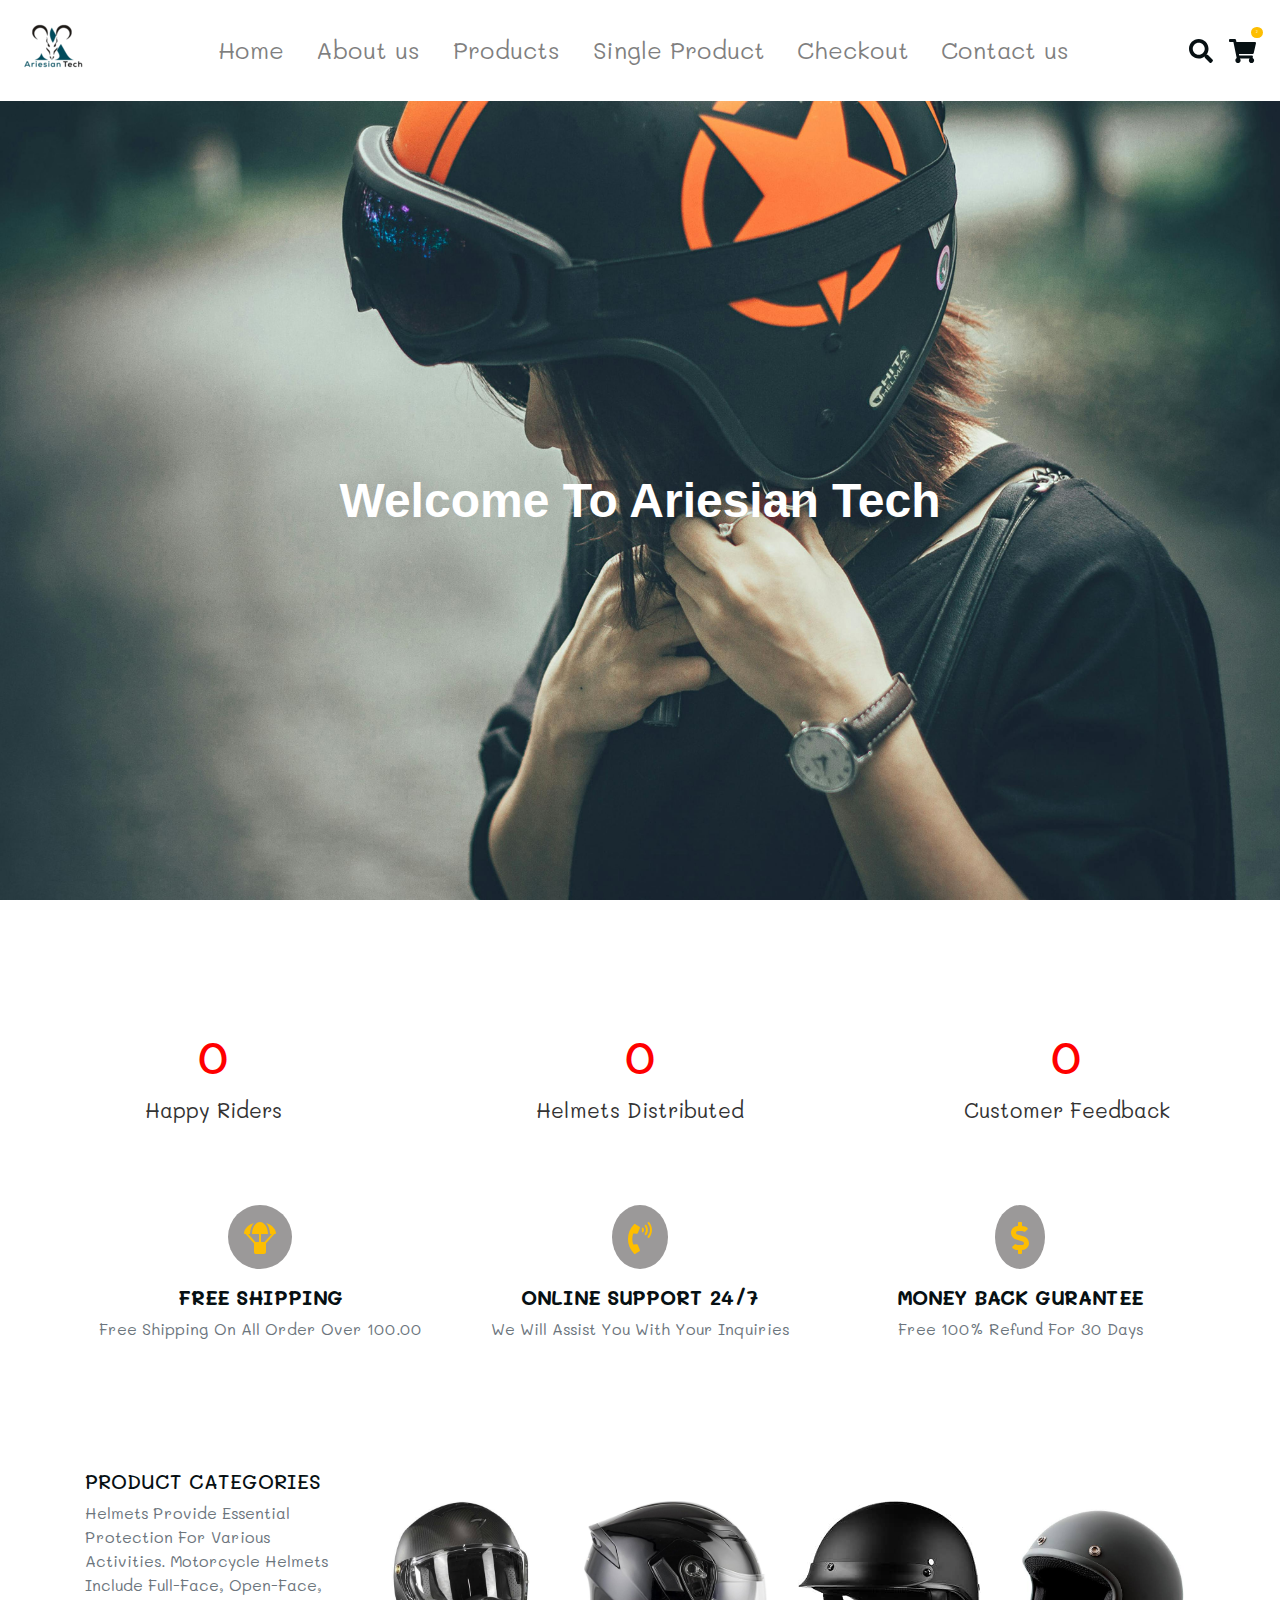
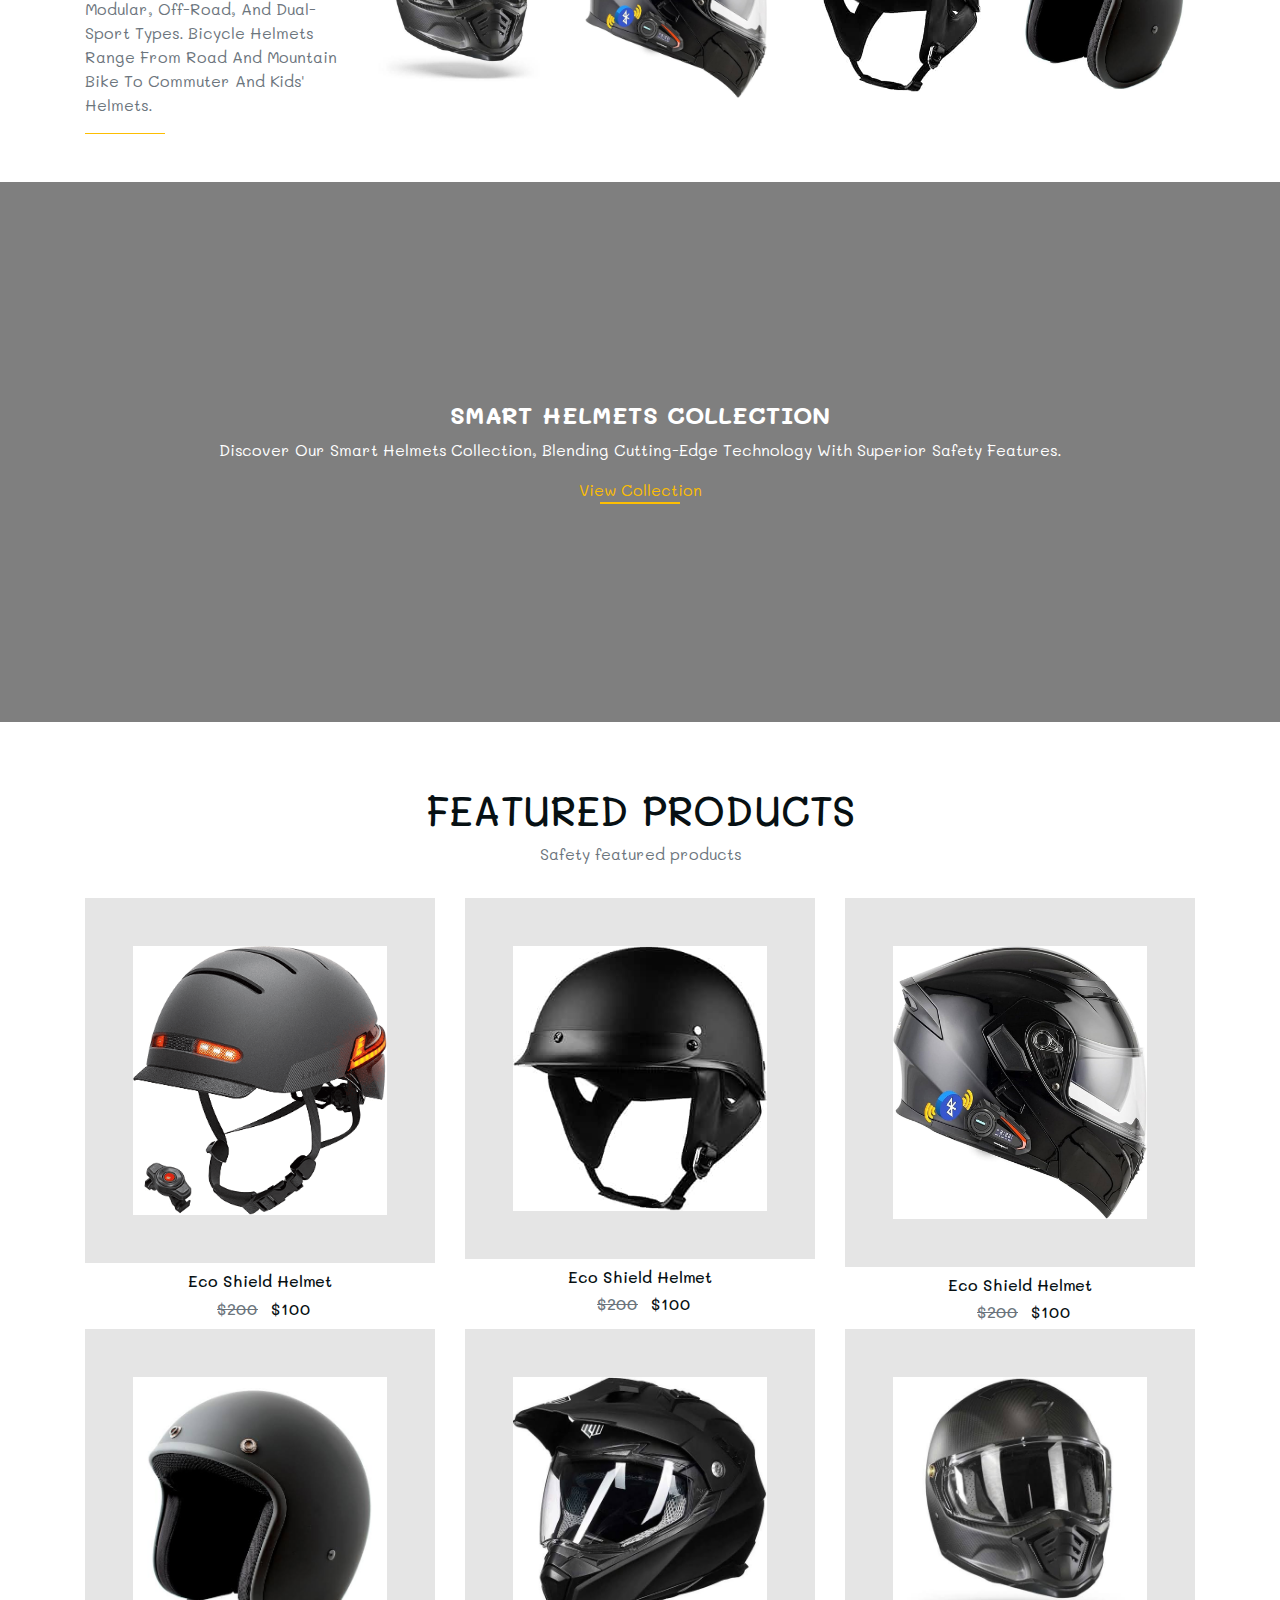
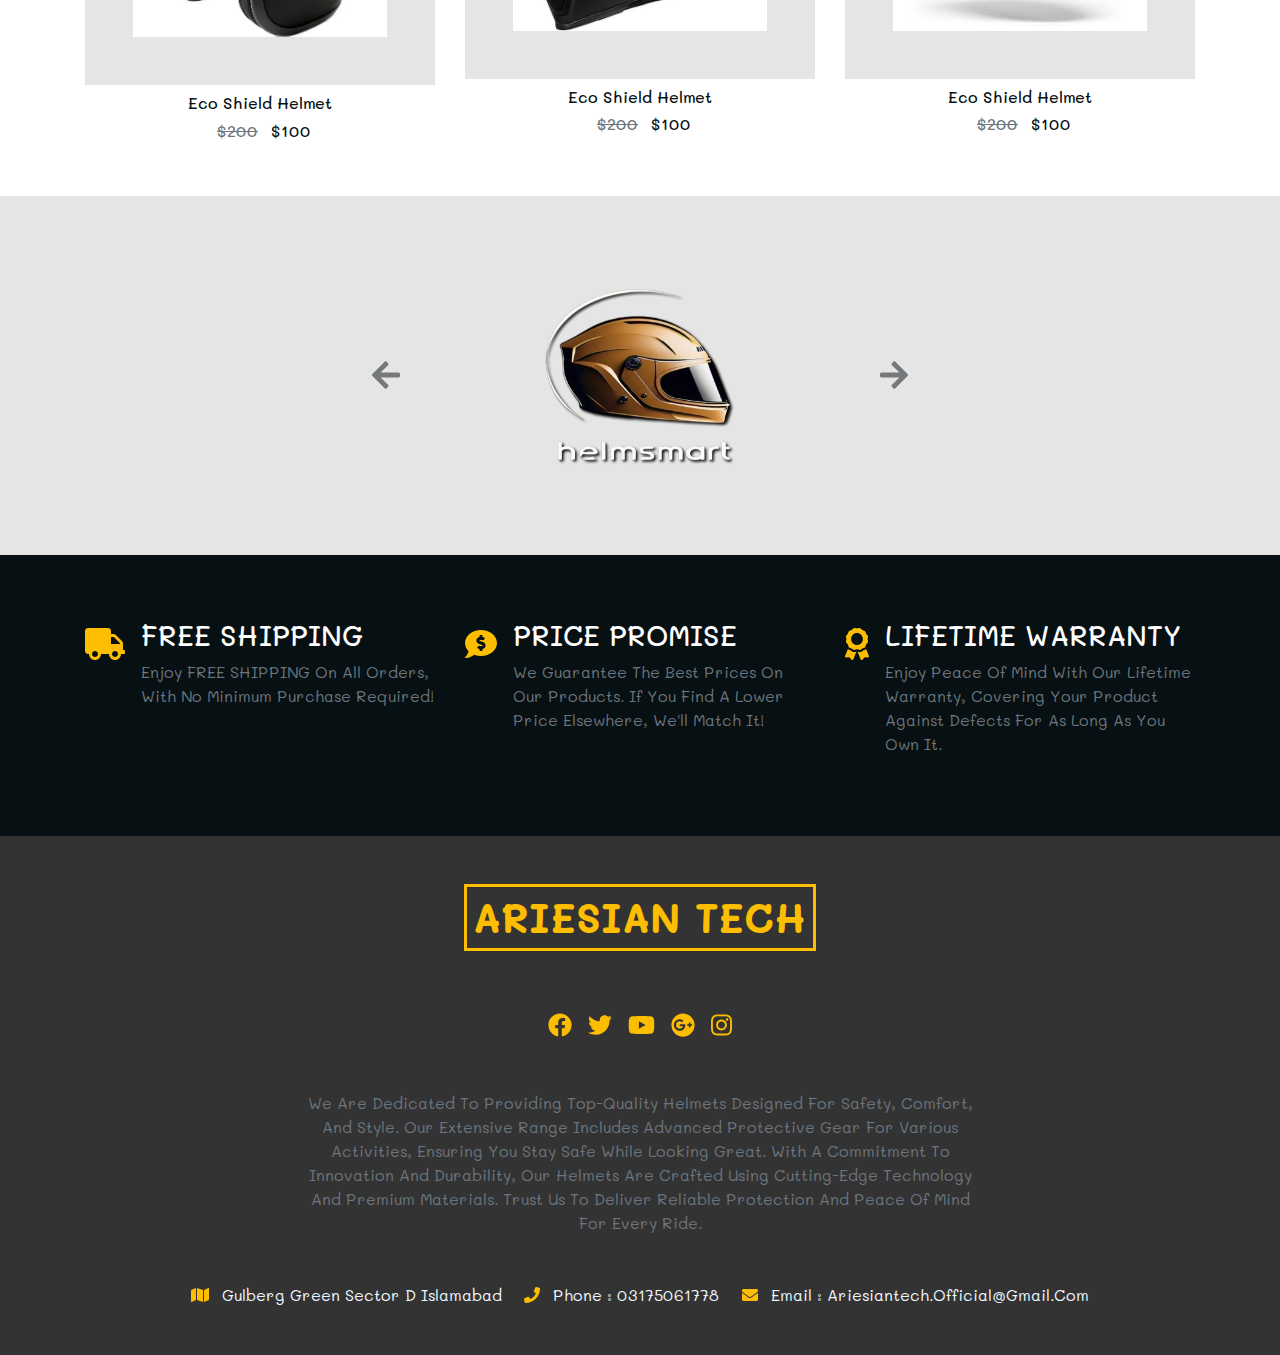
<file: index.html>
<!DOCTYPE html>
<html lang="en">
<head>
    <meta charset="UTF-8">
    <meta name="viewport" content="width=device-width, initial-scale=1.0">
    <title>  Ariesian Tech</title>
    <link rel="shortcut icon" href="favicon.ico" type="image/x-icon">
    <!-- fontawesome css -->
    <link rel="stylesheet" href="css/all.min.css">
    <!-- Bootstrap css -->
    <link rel="stylesheet" href="css/bootstrap.min.css">
    <!-- custom css -->
    <link rel="stylesheet" href="css/style.css">

  
    


</head>
<body>
    <!-- header section -->
    <header id="header" class="header">
      <!-- navbar -->
      <nav class="navbar navbar-expand-lg navbar-light">
        <a href="index.html" class="navbar-brand">
          <img src="img/logo.png" alt="company logo" />
        </a>
        <button
          class="navbar-toggler"
          type="button"
          data-toggle="collapse"
          data-target="#myNavbar"
        >
          <i class="fas fa-bars"></i>
        </button>
        <div class="collapse navbar-collapse" id="myNavbar">
          <ul class="navbar-nav mx-auto">
            <li class="nav-item mx-2">
              <a href="index.html" class="nav-link">Home</a>
            </li>
            <li class="nav-item mx-2">
              <a href="about.html" class="nav-link">About us</a>
            </li>
            <li class="nav-item mx-2">
              <a href="products.html" class="nav-link">Products</a>
            </li>
            <li class="nav-item mx-2">
              <a href="singleproduct.html" class="nav-link">Single Product</a>
            </li>
            <li class="nav-item mx-2">
              <a href="checkout.html" class="nav-link">Checkout</a>
            </li>
            
            <li class="nav-item mx-2">
              <a href="contact.html" class="nav-link">Contact us</a>
            </li>
          </ul>
        </div>
        <div class="navbar-icons d-none d-lg-flex">
          <!-- single icon -->
          <div class="navbar-icon mx-2"><i class="fas fa-search"></i></div>
          <!-- end of single icon -->
          <!-- single icon -->
          <a href="checkout.html" class="navbar-icon mx-2 navbar-cart-icon">
            <i class="fas fa-shopping-cart"></i>
            <div class="cart-items">2</div>
          </a>
          <!-- end of  single icon -->
        </div>
      </nav>
      <!-- end of navbar -->
      <div class="banner d-flex align-items-center justify-content-center">
        <div>
            <h1 class="text-yellow text-capitalize mb-0 company-name" style="color: rgb(255, 255, 255); font-size: 3.0em; font-weight: bold; font-family: 'Arial', sans-serif">
               Welcome to  Ariesian Tech
            </h1>
        </div>
    </div>
    
    </header>
    <!-- end of header section -->
    <div class="section-content">
      <div class="stats">
          <div class="stat">
              <h2 class="count" data-target="10000">0</h2>
              <p>Happy Riders
               </p>
          </div>
          <div class="stat">
              <h2 class="count" data-target="500">0</h2>
              <p>
                Helmets Distributed
                </p>
          </div>
          <div class="stat">
              <h2 class="count" data-target="50000">0</h2>
              <p>
                Customer Feedback</p>
          </div>
      </div>
  </div>
  
  <script>
      document.addEventListener("DOMContentLoaded", () => {
          const counters = document.querySelectorAll('.count');
          const speed = 200; // Adjust this value to control the speed of the counting
  
          const updateCount = (counter) => {
              const target = +counter.getAttribute('data-target');
              const count = +counter.innerText;
              const increment = target / speed;
  
              if (count < target) {
                  counter.innerText = Math.ceil(count + increment);
                  setTimeout(() => updateCount(counter), 10);
              } else {
                  if (target === 10000) {
                      counter.innerText = "10K";
                  } else if (target === 500) {
                      counter.innerText = "500+";
                  } else if (target === 50000) {
                      counter.innerText = "50K";
                  } else {
                      counter.innerText = target;
                  }
              }
          };
  
          const handleIntersection = (entries, observer) => {
              entries.forEach(entry => {
                  if (entry.isIntersecting) {
                      entry.target.innerText = '0'; // Reset the counter to 0 each time
                      updateCount(entry.target);
                  }
              });
          };
  
          const observer = new IntersectionObserver(handleIntersection, {
              threshold: 0.5 // Adjust this value to control when the counting starts (0.5 means 50% of the element is visible)
          });
  
          counters.forEach(counter => {
              observer.observe(counter);
          });
      });
  </script>
  
    <!-- services section -->
    <section id="services" class="services py-5 text-center">
      <div class="container">
        <div class="row">
          <!-- single service --> 
          <div class="col-10 mx-auto col-md-6 col-lg-4 my-3">
            <span class="service-icon">
              <i class="fas fa-parachute-box"></i>
            </span>
            <h5 class="text-uppercase font-weight-bold">
              free shipping
            </h5>
            <p class="text-muted text-capitalize">
              free shipping on all order over 100.00
            </p>
          </div>
          <!-- end of single service -->
          <!-- single service --> 
          <div class="col-10 mx-auto col-md-6 col-lg-4 my-3">
            <span class="service-icon">
              <i class="fas fa-phone-volume"></i>
            </span>
            <h5 class="text-uppercase font-weight-bold">
              ONLINE SUPPORT 24/7
            </h5>
            <p class="text-muted text-capitalize">
              We Will Assist You With Your Inquiries
            </p>
          </div>
          <!-- end of single service -->
          <!-- single service --> 
          <div class="col-10 mx-auto col-md-6 col-lg-4 my-3">
            <span class="service-icon">
              <i class="fas fa-dollar-sign"></i>
            </span>
            <h5 class="text-uppercase font-weight-bold">
              MONEY BACK GURANTEE
            </h5>
            <p class="text-muted text-capitalize">
              Free 100% Refund For 30 Days
            </p>
          </div>
          <!-- end of single service -->
        </div>
      </div>
    </section>
    <!-- end of services section -->

    <!-- home categories -->
    <section id="home-categories" class="home-categories py-5">
      <div class="container">
        <div class="row">
          <!-- categories title -->
          <div class="col-10 mx-auto col-md-6 col-lg-3 align-self-center">
            <h5 class="text-uppercase">
              product categories
            </h5>
            <p class="text-muted text-capitalize">
          
Helmets provide essential protection for various activities. Motorcycle helmets include full-face, open-face, modular, off-road, and dual-sport types. Bicycle helmets range from road and mountain bike to commuter and kids' helmets. 
            </p>
            
            <div class="categorie-underline">
            </div>
          </div>
          <!-- end of categories title -->
          <!-- main categories -->
          <div class="col-10 mx-auto col-md-6 col-lg-9 my-3">
            <div class="row">
              <!-- single category -->
              <div class="col-md-6 col-lg-3 my-3">
                <div class="category-container">
                  <img src="img/cagetogoryImg/category  (1).jpeg" class="img-fluid category-img" alt="">
                  <a href="products.html" class="category-link">
                    <h6 class="text-uppercase mb-0">
                      Full Face Helmet
                    </h6>
                    <p class="text-yellow mb-0">
                      50 items
                    </p>
                  </a>
                </div>
              </div>
              <!-- end of single category -->
              <!-- single category -->
              <div class="col-md-6 col-lg-3 my-3">
                <div class="category-container">
                  <img src="img/cagetogoryImg/category  (2).jpeg" class="img-fluid category-img" alt="">
                  <a href="products.html" class="category-link">
                    <h6 class="text-uppercase mb-0">
                      Modular Helmet
                    </h6>
                    <p class="text-yellow mb-0">
                      20 items
                    </p>
                  </a>
                </div>
              </div>
              <!-- end of single category -->
              <!-- single category -->
              <div class="col-md-6 col-lg-3 my-3">
                <div class="category-container">
                  <img src="img/cagetogoryImg/category  (3).jpeg" class="img-fluid category-img" alt="">
                  <a href="products.html" class="category-link">
                    <h6 class="text-uppercase mb-0">
                      Half Face Helmet
                    </h6>
                    <p class="text-yellow mb-0">
                      25 items
                    </p>
                  </a>
                </div>
              </div>
              <!-- end of single category -->
              <!-- single category -->
              <div class="col-md-6 col-lg-3 my-3">
                <div class="category-container">
                  <img src="img/cagetogoryImg/category  (4).jpeg" class="img-fluid category-img" alt="">
                  <a href="products.html" class="category-link">
                    <h6 class="text-uppercase mb-0">
                      Open Face Helmet
                    </h6>
                    <p class="text-yellow mb-0">
                      10 items
                    </p>
                  </a>
                </div>
              </div>
              <!-- end of single category -->
            </div>
          </div>
          <!-- end of main categories -->
        </div>
      </div>
    </section>
    <!-- end of home categories -->

    <!-- home filler -->
    <section id="home-filler">
      <div class="container-fluid">
        <div class="row home-filler align-items-center">
          <div class="col-10 mx-auto text-center text-white">
            <h4 class="text-uppercase font-weight-bold">
              Smart Helmets collection
            </h4>
            <p class="text-capitalize">
              Discover our smart helmets collection, blending cutting-edge technology with superior safety features.
            </p>
            <a href="checkout.html" class="text-capitalize collection-link text-yellow">
              view collection
            </a>
            <div class="collection-underline"></div>
          </div>
        </div>
      </div>
    </section>
    <!-- end of home filler -->

    <!-- featured section -->
    <section id="featured" class="featured py-5">
      <div class="container">
        <div class="row my-3">
          <div class="col-10 mx-auto text-center">
            <h1 class="text-uppercase">
              featured products
            </h1>
            <p class="text-muted">
        Safety featured products
            </p>
          </div>
        </div>
        <div class="row">
          <!-- single product -->
          <div class="col-10 mx-auto col-md-6 col-lg-4">
            <div class="featured-container p-5">
              <img src="img/img-products/product-1.png" alt="" class="img-fluid">
              <span class="featured-search-icon" data-toggle="modal" data-target="#productModal">
                <i class="fas fa-search"></i>
              </span>
              <a href="#" class="featured-store-link text-capitalize">add to cart</a>
            </div>
            <h6 class="text-capitalize text-center my-2">
 Eco Shield Helmet
            </h6>
            <h6 class="text-center">
              <span class="text-muted old-price mx-2">$200</span>
              <span>$100</span>
            </h6>
          </div>
          <!-- end of single product -->
          <!-- single product -->
          <div class="col-10 mx-auto col-md-6 col-lg-4">
            <div class="featured-container p-5">
              <img src="img/img-products/product-6.png" alt="" class="img-fluid">
              <span class="featured-search-icon" data-toggle="modal" data-target="#productModal">
                <i class="fas fa-search"></i>
              </span>
              <a href="#" class="featured-store-link text-capitalize">add to cart</a>
            </div>
            <h6 class="text-capitalize text-center my-2">
               Eco Shield Helmet
            </h6>
            <h6 class="text-center">
              <span class="text-muted old-price mx-2">$200</span>
              <span>$100</span>
            </h6>
          </div>
          <!-- end of single product -->
          <!-- single product -->
          <div class="col-10 mx-auto col-md-6 col-lg-4">
            <div class="featured-container p-5">
              <img src="img/img-products/product-2.png" alt="" class="img-fluid">
              <span class="featured-search-icon" data-toggle="modal" data-target="#productModal">
                <i class="fas fa-search"></i>
              </span>
              <a href="#" class="featured-store-link text-capitalize">add to cart</a>
            </div>
            <h6 class="text-capitalize text-center my-2">
               Eco Shield Helmet
            </h6>
            <h6 class="text-center">
              <span class="text-muted old-price mx-2">$200</span>
              <span>$100</span>
            </h6>
          </div>
          <!-- end of single product -->
          <!-- single product -->
          <div class="col-10 mx-auto col-md-6 col-lg-4">
            <div class="featured-container p-5">
              <img src="img/img-products/product-3.png" alt="" class="img-fluid">
              <span class="featured-search-icon" data-toggle="modal" data-target="#productModal">
                <i class="fas fa-search"></i>
              </span>
              <a href="#" class="featured-store-link text-capitalize">add to cart</a>
            </div>
            <h6 class="text-capitalize text-center my-2">
               Eco Shield Helmet
            </h6>
            <h6 class="text-center">
              <span class="text-muted old-price mx-2">$200</span>
              <span>$100</span>
            </h6>
          </div>
          <!-- end of single product -->
          <!-- single product -->
          <div class="col-10 mx-auto col-md-6 col-lg-4">
            <div class="featured-container p-5">
              <img src="img/img-products/product-4.png" alt="" class="img-fluid">
              <span class="featured-search-icon" data-toggle="modal" data-target="#productModal">
                <i class="fas fa-search"></i>
              </span>
              <a href="#" class="featured-store-link text-capitalize">add to cart</a>
            </div>
            <h6 class="text-capitalize text-center my-2">
               Eco Shield Helmet
            </h6>
            <h6 class="text-center">
              <span class="text-muted old-price mx-2">$200</span>
              <span>$100</span>
            </h6>
          </div>
          <!-- end of single product -->
          <!-- single product -->
          <div class="col-10 mx-auto col-md-6 col-lg-4">
            <div class="featured-container p-5">
              <img src="img/img-products/product-5.png" alt="" class="img-fluid">
              <span class="featured-search-icon" data-toggle="modal" data-target="#productModal">
                <i class="fas fa-search"></i>
              </span>
              <a href="#" class="featured-store-link text-capitalize">add to cart</a>
            </div>
            <h6 class="text-capitalize text-center my-2">
               Eco Shield Helmet
            </h6>
            <h6 class="text-center">
              <span class="text-muted old-price mx-2">$200</span>
              <span>$100</span>
            </h6>
          </div>
          <!-- end of single product -->
        </div>
      </div>
    </section>
    <!-- end of featured section -->

    <!-- partners -->
    <section class="partners py-5">
      <div class="container">
        <div class="row">
          <!-- compnay carousel -->
          <div class="col-6 col-md-6 col-lg-4 mx-auto">
            <div
              id="partnerCarousel"
              class="carousel slide "
              data-ride="carousel"
            >
              <div class="carousel-inner">
                <!-- single item -->
                <div class="carousel-item active">
                  <img
                    src="img/company-logos/company-logo-1.png"
                    class="d-block w-100"
                    alt="partner company"
                  />
                </div>
                <!-- end single item -->
                <!-- single item -->
                <div class="carousel-item ">
                  <img
                    src="img/company-logos/company-logo-2.png"
                    class="d-block w-100"
                    alt="partner company"
                  />
                </div>
                <!-- end single item -->
                <!-- single item -->
                <div class="carousel-item ">
                  <img
                    src="img/company-logos/company-logo-3.png"
                    class="d-block w-100"
                    alt="partner company"
                  />
                </div>
                <!-- end single item -->
                <!-- single item -->
                <div class="carousel-item ">
                  <img
                    src="img/company-logos/company-logo-4.png"
                    class="d-block w-100"
                    alt="partner company"
                  />
                </div>
                <!-- end single item -->
                <!-- single item -->
                <div class="carousel-item ">
                  <img
                    src="img/company-logos/company-logo-5.png"
                    class="d-block w-100"
                    alt="partner company"
                  />
                </div>
                <!-- end single item -->
                <!-- single item -->
                <div class="carousel-item">
                  <img
                    src="img/company-logos/company-logo-6.png"
                    class="d-block w-100"
                    alt="partner company"
                  />
                </div>
                <!-- end single item -->
              </div>
              <a
                href="#partnerCarousel"
                class="carousel-control-prev"
                role="button"
                data-slide="prev"
              >
                <i class="fas fa-arrow-left"></i>
              </a>
              <a
                href="#partnerCarousel"
                class="carousel-control-next"
                role="button"
                data-slide="next"
              >
                <i class="fas fa-arrow-right"></i>
              </a>
            </div>
          </div>
        </div>
      </div>
    </section>
    <!-- end of  partners -->

  
    <!-- skills section -->
    <section id="skills" class="skills py-5">
      <div class="container">
        <div class="row">
          <div class="col-10 col-md-6 col-lg-4 mx-auto d-flex my-3">
            <div class="skill-icon mr-3">
              <i class="fas fa-truck"></i>
            </div>
            <div class="skill-text">
              <h3 class="text-uppercase text-white">
                free shipping
              </h3>
              <p class="text-capitalize text-muted">
                Enjoy FREE SHIPPING on all orders, with no minimum purchase required!
              </p>
            </div>
          </div>
          <div class="col-10 col-md-6 col-lg-4 mx-auto d-flex my-3">
            <div class="skill-icon mr-3">
              <i class="fas fa-comment-dollar"></i>
            </div>
            <div class="skill-text">
              <h3 class="text-uppercase text-white">
                price promise
              </h3>
              <p class="text-capitalize text-muted">
                We guarantee the best prices on our products. If you find a lower price elsewhere, we'll match it!
              </p>
            </div>
          </div>
          <div class="col-10 col-md-6 col-lg-4 mx-auto d-flex my-3">
            <div class="skill-icon mr-3">
              <i class="fas fa-award"></i>
            </div>
            <div class="skill-text">
              <h3 class="text-uppercase text-white">
                lifetime warranty
              </h3>
              <p class="text-capitalize text-muted">
                Enjoy peace of mind with our lifetime warranty, covering your product against defects for as long as you own it.
              </p>
            </div>
          </div>
        </div>
      </div>
    </section>
    <!-- end of skills section -->

    <!-- footer section -->
    <footer class="footer py-5" style="color: aliceblue;">
      <div class="container">
        <div class="row">
          <div class="col-10 mx-auto text-center">
            <h1 class="text-uppercase font-weight-bold text-yellow d-inline-block footer-title">
              Ariesian Tech
            </h1>
            <!-- footer icons -->
            <div class="footer-icons d-flex justify-content-center my-5">
              <!-- single icon -->
              <a href="" class="footer-icon mx-2">
                <div class="fab fa-facebook"></div>
              </a>
              <!-- end of single icon -->
              <!-- single icon -->
              <a href="" class="footer-icon mx-2">
                <div class="fab fa-twitter"></div>
              </a>
              <!-- end of single icon -->
              <!-- single icon -->
              <a href="" class="footer-icon mx-2">
                <div class="fab fa-youtube"></div>
              </a>
              <!-- end of single icon -->
              <!-- single icon -->
              <a href="" class="footer-icon mx-2">
                <div class="fab fa-google-plus"></div>
              </a>
              <!-- end of single icon -->
              <!-- single icon -->
              <a href="" class="footer-icon mx-2">
                <div class="fab fa-instagram"></div>
              </a>
              <!-- end of single icon -->
            </div>
            <!-- footer icons -->
            <p style="color: aliceblue;" class="text-muted text-capitalize w-75 mx-auto text-center" >
              we are dedicated to providing top-quality helmets designed for safety, comfort, and style. Our extensive range includes advanced protective gear for various activities, ensuring you stay safe while looking great. With a commitment to innovation and durability, our helmets are crafted using cutting-edge technology and premium materials. Trust us to deliver reliable protection and peace of mind for every ride.
            </p>
            <div class="footer-contact d-flex justify-content-around mt-5">
              <!-- single contact -->
              <div class="text-capitalize">
                <span class="contact-icon mr-2">
                  <i class="fas fa-map"></i>
                </span>
                Gulberg Green sector D islamabad
              </div>
              <!-- end of single contact -->
              <!-- single contact -->
              <div class="text-capitalize">
                <span class="contact-icon mr-2">
                  <i class="fas fa-phone"></i>
                </span>
                Phone : 03175061778
              </div>
              <!-- end of single contact -->
              <!-- single contact -->
              <div class="text-capitalize">
                <span class="contact-icon mr-2">
                  <i class="fas fa-envelope"></i>
                </span>
                Email : ariesiantech.official@gmail.com 
              </div>
              <!-- end of single contact -->
            </div>
          </div>
        </div>
      </div>
    </footer>
    <!-- end of footer section -->
   
    <!-- end of modal -->
    <!-- jQuery -->
    <script src="js/jquery-3.4.1.min.js"></script>
    <!-- Bootstrap js -->
    <script src="js/bootstrap.bundle.min.js"></script>
    <!-- fontwesome js -->
    <script src="js/all.min.js"></script>
    <!-- Custom js -->
    <script src="js/script.js"></script>
</body>
</html>
</file>
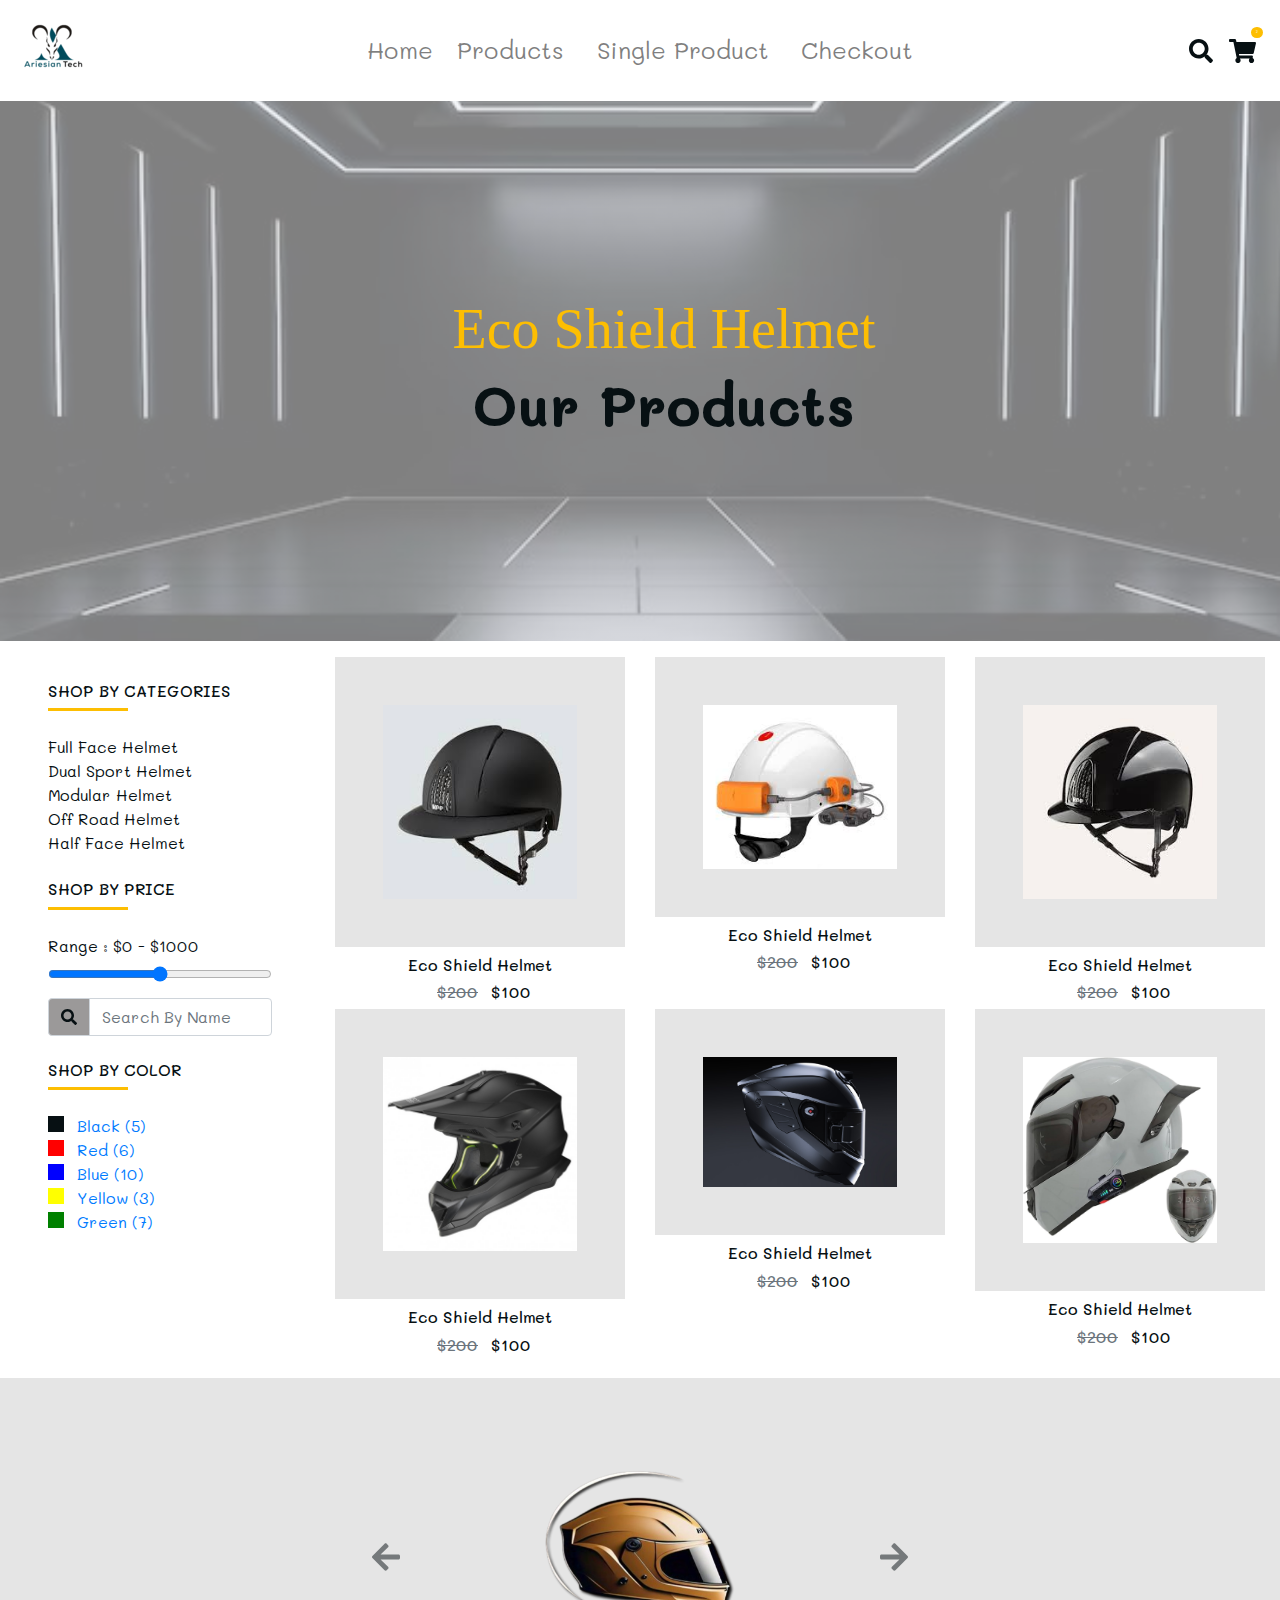
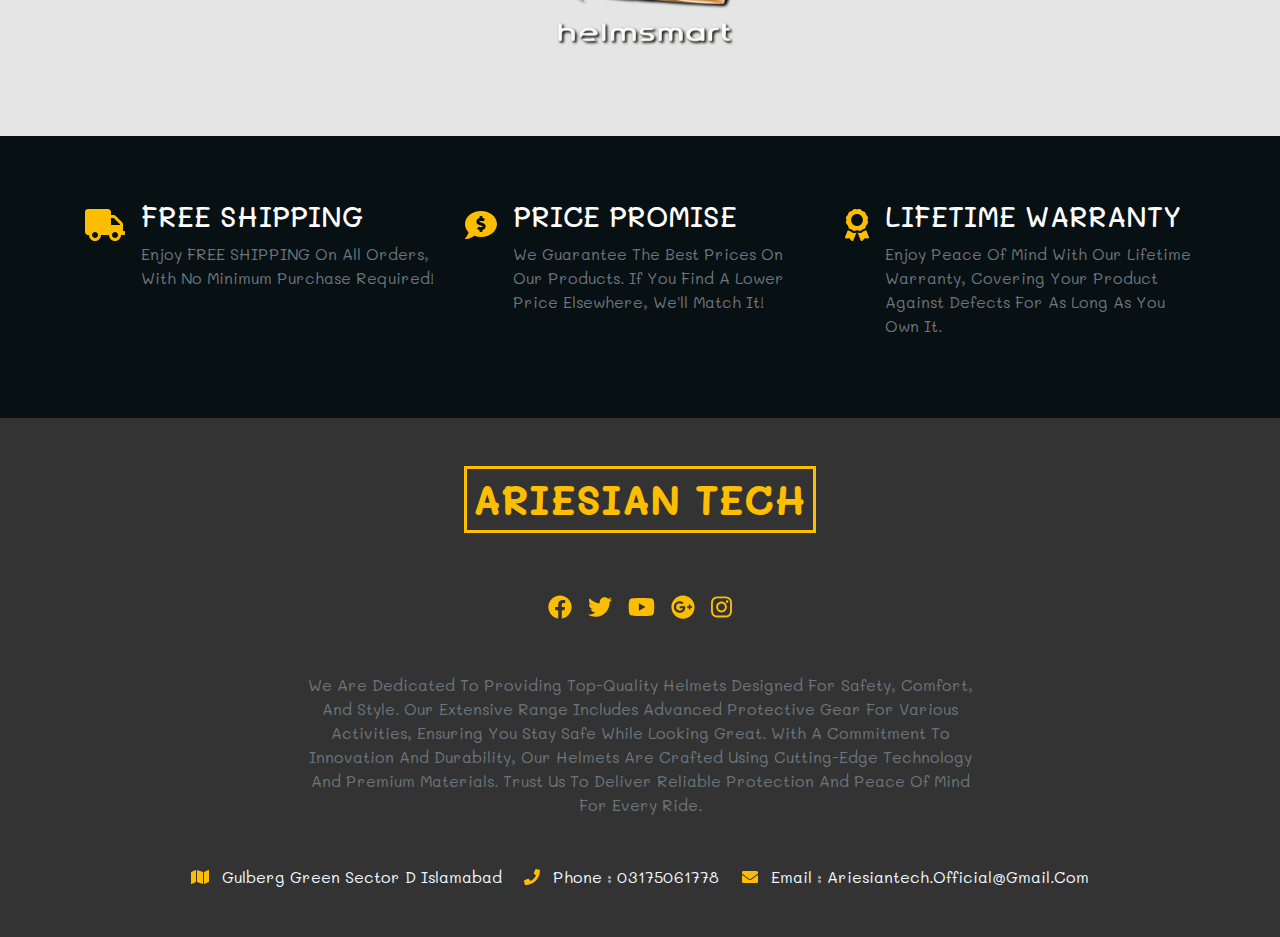
<file: products.html>
<!DOCTYPE html>
<html lang="en">
<head>
    <meta charset="UTF-8">
    <meta name="viewport" content="width=device-width, initial-scale=1.0">
    <title>  Ariesian Tech </title>
    <link rel="shortcut icon" href="favicon.ico" type="image/x-icon">
    <!-- fontawesome css -->
    <link rel="stylesheet" href="css/all.min.css">
    <!-- Bootstrap css -->
    <link rel="stylesheet" href="css/bootstrap.min.css">
    <!-- custom css -->
    <link rel="stylesheet" href="css/style.css">
</head>
<body>
    <!-- header section -->
    <header id="header" class="header">
      <!-- navbar -->
      <nav class="navbar navbar-expand-lg navbar-light">
        <a href="index.html" class="navbar-brand">
          <img src="img/logo.png" alt="company logo" />
        </a>
        <button
          class="navbar-toggler"
          type="button"
          data-toggle="collapse"
          data-target="#myNavbar"
        >
          <i class="fas fa-bars"></i>
        </button>
        <div class="collapse navbar-collapse" id="myNavbar">
          <ul class="navbar-nav mx-auto">
            <li class="nav-item mx-">
              <a href="index.html" class="nav-link">Home</a>
            </li>
         
            <li class="nav-item mx-2">
              <a href="products.html" class="nav-link">Products</a>
            </li>
            <li class="nav-item mx-2">
              <a href="singleproduct.html" class="nav-link">Single Product</a>
            </li>
            <li class="nav-item mx-2">
              <a href="checkout.html" class="nav-link">Checkout</a>
            </li>
            
           
          </ul>
        </div>
        <div class="navbar-icons d-none d-lg-flex">
          <!-- single icon -->
          <div class="navbar-icon mx-2"><i class="fas fa-search"></i></div>
          <!-- end of single icon -->
          <!-- single icon -->
          <a href="checkout.html" class="navbar-icon mx-2 navbar-cart-icon">
            <i class="fas fa-shopping-cart"></i>
            <div class="cart-items">2</div>
          </a>
          <!-- end of  single icon -->
        </div>
      </nav>
      <!-- end of navbar -->
 
      <div class="banner-product d-flex pl-3 pl-lg-5 align-items-center text-center justify-content-center">
          <div>
            <h1 class="text-slanted text-capitalize display-4 text-yellow">
            Eco Shield Helmet
            </h1>
            <h1 class="text-capitalize display-4 font-weight-bold">
                our products
            </h1>
          </div>
      </div>
    </header>
    <!-- end of header section -->

    <!-- product section  -->
    <section id="products" class="products">
      <div class="container-fluid">
        <div class="row">
          <!-- product info -->
          <div class="col-10 mx-auto col-md-5 col-lg-3 text-capitalize my-3 px-5">
            <!-- products categories -->
            <div class="products-categories-title my-4">
              <h6 class="text-uppercase">
                shop by categories
              </h6>
              <div class="products-categories-underline"></div>
            </div>
            <!-- end of title -->
            <!-- single link -->
            <a href="#" class="products-category-link d-block">
              <p class="mb-0">
                Full face helmet 

              </p>
            </a>
            <a href="#" class="products-category-link d-block">
              <p class="mb-0">
                Dual sport helmet 

              </p>
            </a>
            <a href="#" class="products-category-link d-block">
              <p class="mb-0">
                Modular helmet 
 
              </p>
            </a>
            <a href="#" class="products-category-link d-block">
              <p class="mb-0">
                Off road helmet 
                
              </p>
            </a>
            <a href="#" class="products-category-link d-block">
              <p class="mb-0">
                
Half face helmet
              </p>
            </a>
            <!-- end of single link -->
            <div class="products-categories-title my-4">
              <h6 class="text-uppercase">
                shop by price
              </h6>
              <div class="products-categories-underline"></div>
            </div>
            <!-- end of title -->
            <form action="">
              <div class="form-group">
                <label for="price-range">Range : $0 - $1000</label>
                <input type="range" class="form-control-range" id="price-range">
              </div>
              <div class="input-group">
                <div class="input-group-prepend">
                  <span class="input-group-text form-icon">
                    <i class="fas fa-search"></i>
                  </span>
                </div>
                <input type="text" class="form-control text-capitalize" placeholder="search by name">
              </div>
            </form>
            <div class="products-categories-title my-4">
              <h6 class="text-uppercase">
                shop by color
              </h6>
              <div class="products-categories-underline"></div>
            </div>
            <!-- single color -->
            <a href="#">
              <p class="text-capitalize mb-0">
                <span class="d-inline-block products-color products-color-black mr-2">
                </span>
                black (5)
              </p>
            </a>
            <!-- end of single color -->
            <!-- single color -->
            <a href="#">
              <p class="text-capitalize mb-0">
                <span class="d-inline-block products-color products-color-red mr-2">
                </span>
                red (6)
              </p>
            </a>
            <!-- end of single color -->
            <!-- single color -->
            <a href="#">
              <p class="text-capitalize mb-0">
                <span class="d-inline-block products-color products-color-blue mr-2">
                </span>
                blue (10)
              </p>
            </a>
            <!-- end of single color -->
            <!-- single color -->
            <a href="#">
              <p class="text-capitalize mb-0">
                <span class="d-inline-block products-color products-color-yellow mr-2">
                </span>
                yellow (3)
              </p>
            </a>
            <!-- end of single color -->
            <!-- single color -->
            <a href="#">
              <p class="text-capitalize mb-0">
                <span class="d-inline-block products-color products-color-green mr-2">
                </span>
                green (7)
              </p>
            </a>
            <!-- end of single color -->
            <!-- end of title -->
            <!-- end of products categories -->
          </div>
          <!-- end of product info -->
          <!-- product img -->
          <div class="col-10 mx-auto col-md-7 col-lg-9 my-3">
            <div class="row">
              <!-- single product -->
          <div class="col-10 mx-auto col-md-6 col-lg-4">
            <div class="featured-container p-5">
              <img src="img/img-products/product-7.png" alt="" class="img-fluid">
              <span class="featured-search-icon" data-toggle="modal" data-target="#productModal">
                <i class="fas fa-search"></i>
              </span>
              <a href="#" class="featured-store-link text-capitalize">add to cart</a>
            </div>
            <h6 class="text-capitalize text-center my-2">
              Eco Shield Helmet
            </h6>
            <h6 class="text-center">
              <span class="text-muted old-price mx-2">$200</span>
              <span>$100</span>
            </h6>
          </div>
          <!-- end of single product -->
          <!-- single product -->
          <div class="col-10 mx-auto col-md-6 col-lg-4">
            <div class="featured-container p-5">
              <img src="img/img-products/product-8.png" alt="" class="img-fluid">
              <span class="featured-search-icon" data-toggle="modal" data-target="#productModal">
                <i class="fas fa-search"></i>
              </span>
              <a href="#" class="featured-store-link text-capitalize">add to cart</a>
            </div>
            <h6 class="text-capitalize text-center my-2">
              Eco Shield Helmet
            </h6>
            <h6 class="text-center">
              <span class="text-muted old-price mx-2">$200</span>
              <span>$100</span>
            </h6>
          </div>
          <!-- end of single product -->
          <!-- single product -->
          <div class="col-10 mx-auto col-md-6 col-lg-4">
            <div class="featured-container p-5">
              <img src="img/img-products/product-9.png" alt="" class="img-fluid">
              <span class="featured-search-icon" data-toggle="modal" data-target="#productModal">
                <i class="fas fa-search"></i>
              </span>
              <a href="#" class="featured-store-link text-capitalize">add to cart</a>
            </div>
            <h6 class="text-capitalize text-center my-2">
              Eco Shield Helmet
            </h6>
            <h6 class="text-center">
              <span class="text-muted old-price mx-2">$200</span>
              <span>$100</span>
            </h6>
          </div>
          <!-- end of single product -->
          <!-- single product -->
          <div class="col-10 mx-auto col-md-6 col-lg-4">
            <div class="featured-container p-5">
              <img src="img/img-products/product-10.png" alt="" class="img-fluid">
              <span class="featured-search-icon" data-toggle="modal" data-target="#productModal">
                <i class="fas fa-search"></i>
              </span>
              <a href="#" class="featured-store-link text-capitalize">add to cart</a>
            </div>
            <h6 class="text-capitalize text-center my-2">
              Eco Shield Helmet
            </h6>
            <h6 class="text-center">
              <span class="text-muted old-price mx-2">$200</span>
              <span>$100</span>
            </h6>
          </div>
          <!-- end of single product -->
          <!-- single product -->
          <div class="col-10 mx-auto col-md-6 col-lg-4">
            <div class="featured-container p-5">
              <img src="img/img-products/product-11.png" alt="" class="img-fluid">
              <span class="featured-search-icon" data-toggle="modal" data-target="#productModal">
                <i class="fas fa-search"></i>
              </span>
              <a href="#" class="featured-store-link text-capitalize">add to cart</a>
            </div>
            <h6 class="text-capitalize text-center my-2">
              Eco Shield Helmet
            </h6>
            <h6 class="text-center">
              <span class="text-muted old-price mx-2">$200</span>
              <span>$100</span>
            </h6>
          </div>
          <!-- end of single product -->
          <!-- single product -->
          <div class="col-10 mx-auto col-md-6 col-lg-4">
            <div class="featured-container p-5">
              <img src="img/img-products/product-12.png" alt="" class="img-fluid">
              <span class="featured-search-icon" data-toggle="modal" data-target="#productModal">
                <i class="fas fa-search"></i>
              </span>
              <a href="#" class="featured-store-link text-capitalize">add to cart</a>
            </div>
            <h6 class="text-capitalize text-center my-2">
              Eco Shield Helmet
            </h6>
            <h6 class="text-center">
              <span class="text-muted old-price mx-2">$200</span>
              <span>$100</span>
            </h6>
          </div>
          <!-- end of single product -->
            </div>
          </div>
          <!-- end of product img -->
        </div>
      </div>
    </section>
    <!-- end of product section  -->

    

    <!-- partners -->
    <section class="partners py-5">
      <div class="container">
        <div class="row">
          <!-- compnay carousel -->
          <div class="col-6 col-md-6 col-lg-4 mx-auto">
            <div
              id="partnerCarousel"
              class="carousel slide "
              data-ride="carousel"
            >
              <div class="carousel-inner">
                <!-- single item -->
                <div class="carousel-item active">
                  <img
                    src="img/company-logos/company-logo-1.png"
                    class="d-block w-100"
                    alt="partner company"
                  />
                </div>
                <!-- end single item -->
                <!-- single item -->
                <div class="carousel-item ">
                  <img
                    src="img/company-logos/company-logo-2.png"
                    class="d-block w-100"
                    alt="partner company"
                  />
                </div>
                <!-- end single item -->
                <!-- single item -->
                <div class="carousel-item ">
                  <img
                    src="img/company-logos/company-logo-3.png"
                    class="d-block w-100"
                    alt="partner company"
                  />
                </div>
                <!-- end single item -->
                <!-- single item -->
                <div class="carousel-item ">
                  <img
                    src="img/company-logos/company-logo-4.png"
                    class="d-block w-100"
                    alt="partner company"
                  />
                </div>
                <!-- end single item -->
                <!-- single item -->
                <div class="carousel-item ">
                  <img
                    src="img/company-logos/company-logo-5.png"
                    class="d-block w-100"
                    alt="partner company"
                  />
                </div>
                <!-- end single item -->
                <!-- single item -->
                <div class="carousel-item">
                  <img
                    src="img/company-logos/company-logo-6.png"
                    class="d-block w-100"
                    alt="partner company"
                  />
                </div>
                <!-- end single item -->
              </div>
              <a
                href="#partnerCarousel"
                class="carousel-control-prev"
                role="button"
                data-slide="prev"
              >
                <i class="fas fa-arrow-left"></i>
              </a>
              <a
                href="#partnerCarousel"
                class="carousel-control-next"
                role="button"
                data-slide="next"
              >
                <i class="fas fa-arrow-right"></i>
              </a>
            </div>
          </div>
        </div>
      </div>
    </section>
    <!-- end of  partners -->

    <!-- skills section -->
    <section id="skills" class="skills py-5">
      <div class="container">
        <div class="row">
          <div class="col-10 col-md-6 col-lg-4 mx-auto d-flex my-3">
            <div class="skill-icon mr-3">
              <i class="fas fa-truck"></i>
            </div>
            <div class="skill-text">
              <h3 class="text-uppercase text-white">
                free shipping
              </h3>
              <p class="text-capitalize text-muted">
                Enjoy FREE SHIPPING on all orders, with no minimum purchase required!
              </p>
            </div>
          </div>
          <div class="col-10 col-md-6 col-lg-4 mx-auto d-flex my-3">
            <div class="skill-icon mr-3">
              <i class="fas fa-comment-dollar"></i>
            </div>
            <div class="skill-text">
              <h3 class="text-uppercase text-white">
                price promise
              </h3>
              <p class="text-capitalize text-muted">
                We guarantee the best prices on our products. If you find a lower price elsewhere, we'll match it!
              </p>
            </div>
          </div>
          <div class="col-10 col-md-6 col-lg-4 mx-auto d-flex my-3">
            <div class="skill-icon mr-3">
              <i class="fas fa-award"></i>
            </div>
            <div class="skill-text">
              <h3 class="text-uppercase text-white">
                lifetime warranty
              </h3>
              <p class="text-capitalize text-muted">
                Enjoy peace of mind with our lifetime warranty, covering your product against defects for as long as you own it.
              </p>
            </div>
          </div>
        </div>
      </div>
    </section>
    <!-- end of skills section -->

    <!-- footer section -->
    <footer class="footer py-5" style="color: aliceblue;">
      <div class="container">
        <div class="row">
          <div class="col-10 mx-auto text-center">
            <h1 class="text-uppercase font-weight-bold text-yellow d-inline-block footer-title">
              Ariesian Tech
            </h1>
            <!-- footer icons -->
            <div class="footer-icons d-flex justify-content-center my-5">
              <!-- single icon -->
              <a href="" class="footer-icon mx-2">
                <div class="fab fa-facebook"></div>
              </a>
              <!-- end of single icon -->
              <!-- single icon -->
              <a href="" class="footer-icon mx-2">
                <div class="fab fa-twitter"></div>
              </a>
              <!-- end of single icon -->
              <!-- single icon -->
              <a href="" class="footer-icon mx-2">
                <div class="fab fa-youtube"></div>
              </a>
              <!-- end of single icon -->
              <!-- single icon -->
              <a href="" class="footer-icon mx-2">
                <div class="fab fa-google-plus"></div>
              </a>
              <!-- end of single icon -->
              <!-- single icon -->
              <a href="" class="footer-icon mx-2">
                <div class="fab fa-instagram"></div>
              </a>
              <!-- end of single icon -->
            </div>
            <!-- footer icons -->
            <p style="color: aliceblue;" class="text-muted text-capitalize w-75 mx-auto text-center" >
              we are dedicated to providing top-quality helmets designed for safety, comfort, and style. Our extensive range includes advanced protective gear for various activities, ensuring you stay safe while looking great. With a commitment to innovation and durability, our helmets are crafted using cutting-edge technology and premium materials. Trust us to deliver reliable protection and peace of mind for every ride.
            </p>
            <div class="footer-contact d-flex justify-content-around mt-5">
              <!-- single contact -->
              <div class="text-capitalize">
                <span class="contact-icon mr-2">
                  <i class="fas fa-map"></i>
                </span>
                Gulberg Green sector D islamabad
              </div>
              <!-- end of single contact -->
              <!-- single contact -->
              <div class="text-capitalize">
                <span class="contact-icon mr-2">
                  <i class="fas fa-phone"></i>
                </span>
                Phone : 03175061778
              </div>
              <!-- end of single contact -->
              <!-- single contact -->
              <div class="text-capitalize">
                <span class="contact-icon mr-2">
                  <i class="fas fa-envelope"></i>
                </span>
                Email : ariesiantech.official@gmail.com
              </div>
              <!-- end of single contact -->
            </div>
          </div>
        </div>
      </div>
    </footer>
    <!-- end of footer section -->
   
    <!-- end of modal -->
    <!-- jQuery -->
    <script src="js/jquery-3.4.1.min.js"></script>
    <!-- Bootstrap js -->
    <script src="js/bootstrap.bundle.min.js"></script>
    <!-- fontwesome js -->
    <script src="js/all.min.js"></script>
    <!-- Custom js -->
    <script src="js/script.js"></script>
</body>
</html>
</file>
<file: css/style.css>
@import url("https://fonts.googleapis.com/css?family=Calligraffitti|Mali");
/* ganeral style */
:root {
  --mainYellow: #fdbe02;
  --mainWhite: #fff;
  --mainBlack: #071013;
  --mainGrey: #9b9999;
  --TransGrey: rgba(0, 0, 0, 0.1);
}
body {
  color: var(--mainBlack);
  background: var(--mainWhite);
  font-family: "Mali", cursive;
}


.stats {
    display: flex;
    flex-wrap: wrap;
    justify-content: space-around;
    align-items: center;
    margin-top: 8rem;
}

.stat {
    text-align: center;
    flex: 1;
    min-width: 150px;
}

.stat h2 {
    font-size: 3rem;
    margin-bottom: 0.5rem;
    color: red;
}

.stat p {
    font-size: 1.3rem;
    color: #333;
}
.team-member .title {
    opacity: 0; /* Start hidden */
    transition: opacity 1s ease-in-out; /* Smooth transition */
}

.team-member .title.visible {
    opacity: 1; /* Fully visible */
}

.text-slanted {
  font-family: "Calligraffitti", cursive;
}
.btn-yellow{
    font-size: 1.2rem;
    color: var(--mainBlack);
    background: var(--mainYellow);
    text-transform: capitalize;
}
.btn-yellow:hover{
    background: var(--mainBlack);
    color: var(--mainYellow);
}
.btn-black{
    color: var(--mainBlack);
    background: transparent !important;
    font-size: 1.2rem;
    border: 0.1rem solid var(--mainBlack);
}
.btn-black:hover{
    color: var(--mainWhite);
    background: var(--mainBlack) !important;
}
.text-yellow{
    color: var(--mainYellow);
}
.banner-product{
    background: linear-gradient(rgba(255, 255, 255, 0.5), rgba(255, 255, 255, 0.5)), url(../img/pageBcg/productsBcg.jpeg) center/cover fixed no-repeat;
    min-height: 60vh;
}
.banner-single-product{
    background: linear-gradient(rgba(255, 255, 255, 0.5), rgba(255, 255, 255, 0.5)), url(../img/pageBcg/singleBcg.jpeg) center/cover fixed no-repeat;
    min-height: 60vh;
}
.banner-store{
    background: linear-gradient(rgba(255, 255, 255, 0.5), rgba(255, 255, 255, 0.5)), url(../img/pageBcg/storeBcg.jpeg) center/cover fixed no-repeat;
    min-height: 60vh;
}



/* end of ganeral style */
/* navbar */
.navbar-toggler{
    outline: none !important;
    border: none;
    font-size: 2.2rem;
    color: var(--mainYellow) !important;
}
.nav-link{
    font-size: 1.5rem;
    border-bottom: 0.1rem solid var(--mainWhite);
}
.nav-active{
    border-bottom: 0.1rem solid var(--mainYellow);
}
.navbar-icon{
    font-size: 1.5rem;
}
.navbar-cart-icon{
    color: var(--mainBlack);
    position: relative;
    transition: 0.5s all ease;
}
.navbar-cart-icon:hover{
    color: var(--mainGrey);
}
.cart-items{
    color: var(--mainWhite);
    position: absolute;
    font-size: 0.2rem;
    top: -15%;
    right: -25%;
    background: var(--mainYellow);
    border-radius: 50%;
    padding: 0.2rem 0.3rem;
}
/* end of navbar */

.about-us {
    text-align: center;
    padding: 50px 20px;
    color: rgb(11, 6, 6);
    background-color: #fefdfd;
    border: 1px solid #0379f7; /* Blue border */
    filter: drop-shadow(0.20rem 0.20rem 0.2rem #0ef);
}
.team {
    display: flex;
    justify-content: center;
    flex-wrap: wrap;
    gap: 20px;
    margin-top: 40px;
}
.team-member {
    text-align: center;
}

.team-member img {
    width: 150px;
    height: 150px;
    border-radius: 50%;
    object-fit: cover;
    border: 1px solid #0379f7; /* Blue border */
    filter: drop-shadow(0.20rem 0.20rem 0.2rem #0ef);
}
.team-member h5 {
    margin-top: 10px;
}
.team-member h6 {
 font-size: 1rem;
 color: #0644fe;
}
:root{
    --bg-color:#1f242d;
    --second-bg-color:#323946;
    --text-color:#fff;
    --main-color:rgb(2, 99, 99);
}

.social-media a{
    display: inline-flex;
    justify-content: center;
    align-items: center;
    width: 4rem;
    height: 4rem;
    background: transparent;
    border: .2rem solid var(--main-color);
    border-radius: 50%;
    font-size: 2rem;
    color: var(--main-color);
    margin: 3rem 1.5rem 3rem 0;
    transition: .5s ease;
}
.social-media :hover{
    background: var(--main-color);
    color: var(--second-bg-color);
    box-shadow: 0 0 1 rem var(--main-color)
}
.contactbtn{
    display: inline-block;
    padding: 1rem 2.8rem;
    background-color: rgb(250, 252, 252);
    border-radius: 4rem;
    box-shadow: 0 0 1rem var(--main-color);
    font-size: 1.6rem;
    color: var(--second-bg-color);
    letter-spacing: .1rem;
    font-weight: 600;
    transition: .5s ease;
    justify-content: center;
    align-items: center;
    margin-left: 30rem;
    margin-top: 10rem;
    margin-bottom:2rem ;
}
.btn{
    display: inline-block;
    padding: 1rem 2.8rem;
    background-color: rgb(250, 252, 252);
    border-radius: 4rem;
    box-shadow: 0 0 1rem var(--main-color);
    font-size: 1.6rem;
    color: var(--second-bg-color);
    letter-spacing: .1rem;
    font-weight: 600;
    transition: .5s ease;
}
.btn:hover{
    box-shadow: none;
}
/* banner */
.banner {
    min-height: calc(100vh - 101px);
    background: url(../img/pageBcg/bannerBcg.jpeg);
    background-position: center center;
    background-size: cover;
    background-repeat: no-repeat;
    background-attachment: fixed;
    display: flex;
    align-items: center;
    justify-content: center;
}

.company-name {
    animation: fadeInOut 2s infinite;
    text-align: center;
    font-size: 3rem;
}

@keyframes fadeInOut {
    0%, 100% { opacity: 1; }
    50% { opacity: 0; }
}

/* end of banner */
/* single product photo */
.single-product-photo{
    background: var(--TransGrey);
    opacity: 0.5;
    transition: all 0.3s linear;
    cursor: pointer;
    border: 0.1rem solid transparent;
    box-sizing: border-box !important;
}
.rating-icon{
    color: var(--mainYellow);
}
.product-size{
    word-spacing: 1.5rem;
}
.single-product-photo:hover{
    border: 0.1rem solid var(--mainYellow);
    opacity: 1;
}
.product-info-link{
    text-decoration: none;
    color: var(--mainGrey);
    transition: all 0.3s ease-in-out;
}
.product-info-link:hover{
    color: var(--mainYellow);
    text-decoration: none;
}
/* end of single product photo */
/* services */
.service-icon{
    font-size: 2rem;
    background: var(--mainGrey);
    color: var(--mainYellow);
    margin-bottom: 1rem;
    display: inline-block;
    padding: 0.5rem 1rem;
    border-radius: 50%;
}
/* end of services */
/* categories */
.categorie-link{
    color: var(--mainBlack);
    text-decoration: none;
}
.categorie-link:hover{
    color: var(--mainGrey);
    text-decoration: none;
}
.categorie-underline{
    height: 0.1rem;
    width: 5rem;
    background: var(--mainYellow);
}
.category-container{
    position: relative;
}
.category-img{
    transition: all 1s linear;
}
.category-container:hover .category-img{
    opacity: 0.5;
}
.category-link{
    position: absolute;
    bottom: 0;
    left: 0;
    background: var(--mainWhite);
    color: var(--mainBlack);
    padding: 0.2rem 3rem 0.2rem 0.2rem;
    clip-path: polygon(0 0, 80% 0, 100% 100%, 0 100%);
    text-decoration: none;
    transition: all 1s linear;
    opacity: 0;
}
.category-container:hover .category-link{
    opacity: 1;
    text-decoration: none;
}
/* end of categories */

/* products category */
.products-categories-underline{
    height: 0.2rem;
    width: 5rem;
    background: var(--mainYellow);
}
.products-category-link{
    text-decoration: none;
    color: var(--mainBlack);
}
.products-category-link:hover{
    color: var(--mainGrey);
    text-decoration: none;
}
.products-color{
    height: 1rem;
    width: 1rem;
}
.products-color-black{
    background: var(--mainBlack);
}
.products-color-blue{
    background: blue;
}
.products-color-green{
    background: green;
}
.products-color-yellow{
    background: yellow;
}
.products-color-red{
    background: red;
}
/* end of products category */

/* home filler */
.home-filler{
    background: linear-gradient(rgba(0,0,0,0.5), rgba(0,0,0,0.5)), url(../img/home-filler.jpeg) center/cover fixed no-repeat;
    min-height: 60vh;
}
.collection-link{
    text-decoration: none;
}
.collection-link:hover{
    text-decoration: none;
    color: var(--mainGrey);
}
.collection-underline{
    background: var(--mainYellow);
    height: 0.1rem;
    width: 5rem;
    margin: 0 auto;
}
/* end of home filler */
/* featured section */
.featured-container{
    background: var(--TransGrey);
    position: relative;
    overflow: hidden;
}
.old-price{
    text-decoration: line-through;
}
.featured-search-icon{
    background: var(--mainWhite);
    position: absolute;
    padding: 0.2rem 0.4rem;
    display: inline-block;
    top: 50%;
    right: 0%;
    font-size: 1.2rem;
    transform: translateX(110%);
    transition: all 1s ease-in-out;
    cursor: pointer;
}
.featured-container:hover .featured-search-icon{
    transform: translateX(0%);
}
.featured-store-link{
    background: var(--mainYellow);
    color: var(--mainBlack);
    position: absolute;
    top: 70%;
    right: 0%;
    padding: 0.2rem 0.4rem;
    transition: all 1s ease-in-out;
    transform: translateX(110%);
    cursor: pointer;
}
.featured-store-link:hover{
    color: var(--mainBlack);
}
.featured-container:hover .featured-store-link{
    transform: translateX(0%);
}
/* end of featured section */
/* partners */
.partners{
    background: var(--TransGrey);
}
.carousel-control-prev{
    font-size: 2rem;
    transform: translateX(-200%);
    color: var(--mainBlack);
}
.carousel-control-next{
    font-size: 2rem;
    transform: translateX(200%);
    color: var(--mainBlack);
}
/* end of partners */
/* newsletter section */
.form-icon{
    color: var(--mainBlack);
    background: var(--mainGrey);
}
/* end of newsletter section */
/* skills section */
.skills{
    background: var(--mainBlack);
}
.skill-icon{
    color: var(--mainYellow);
    font-size: 2rem;
}
/* end of skills section */
/* footer section */
.footer{
    background: rgba(0, 0, 0, 0.8);
}
.footer-title{
    padding: 0.4rem;
    border: 0.2rem solid var(--mainYellow);
}
.footer-icon{
    color: var(--mainYellow);
    font-size: 1.5rem;
    transition: all 0.3s ease-in-out;
}
.footer-icon:hover{
    color: var(--mainWhite);
}
.contact-icon{
    color: var(--mainYellow);
}

/* end of footer section */
</file>
